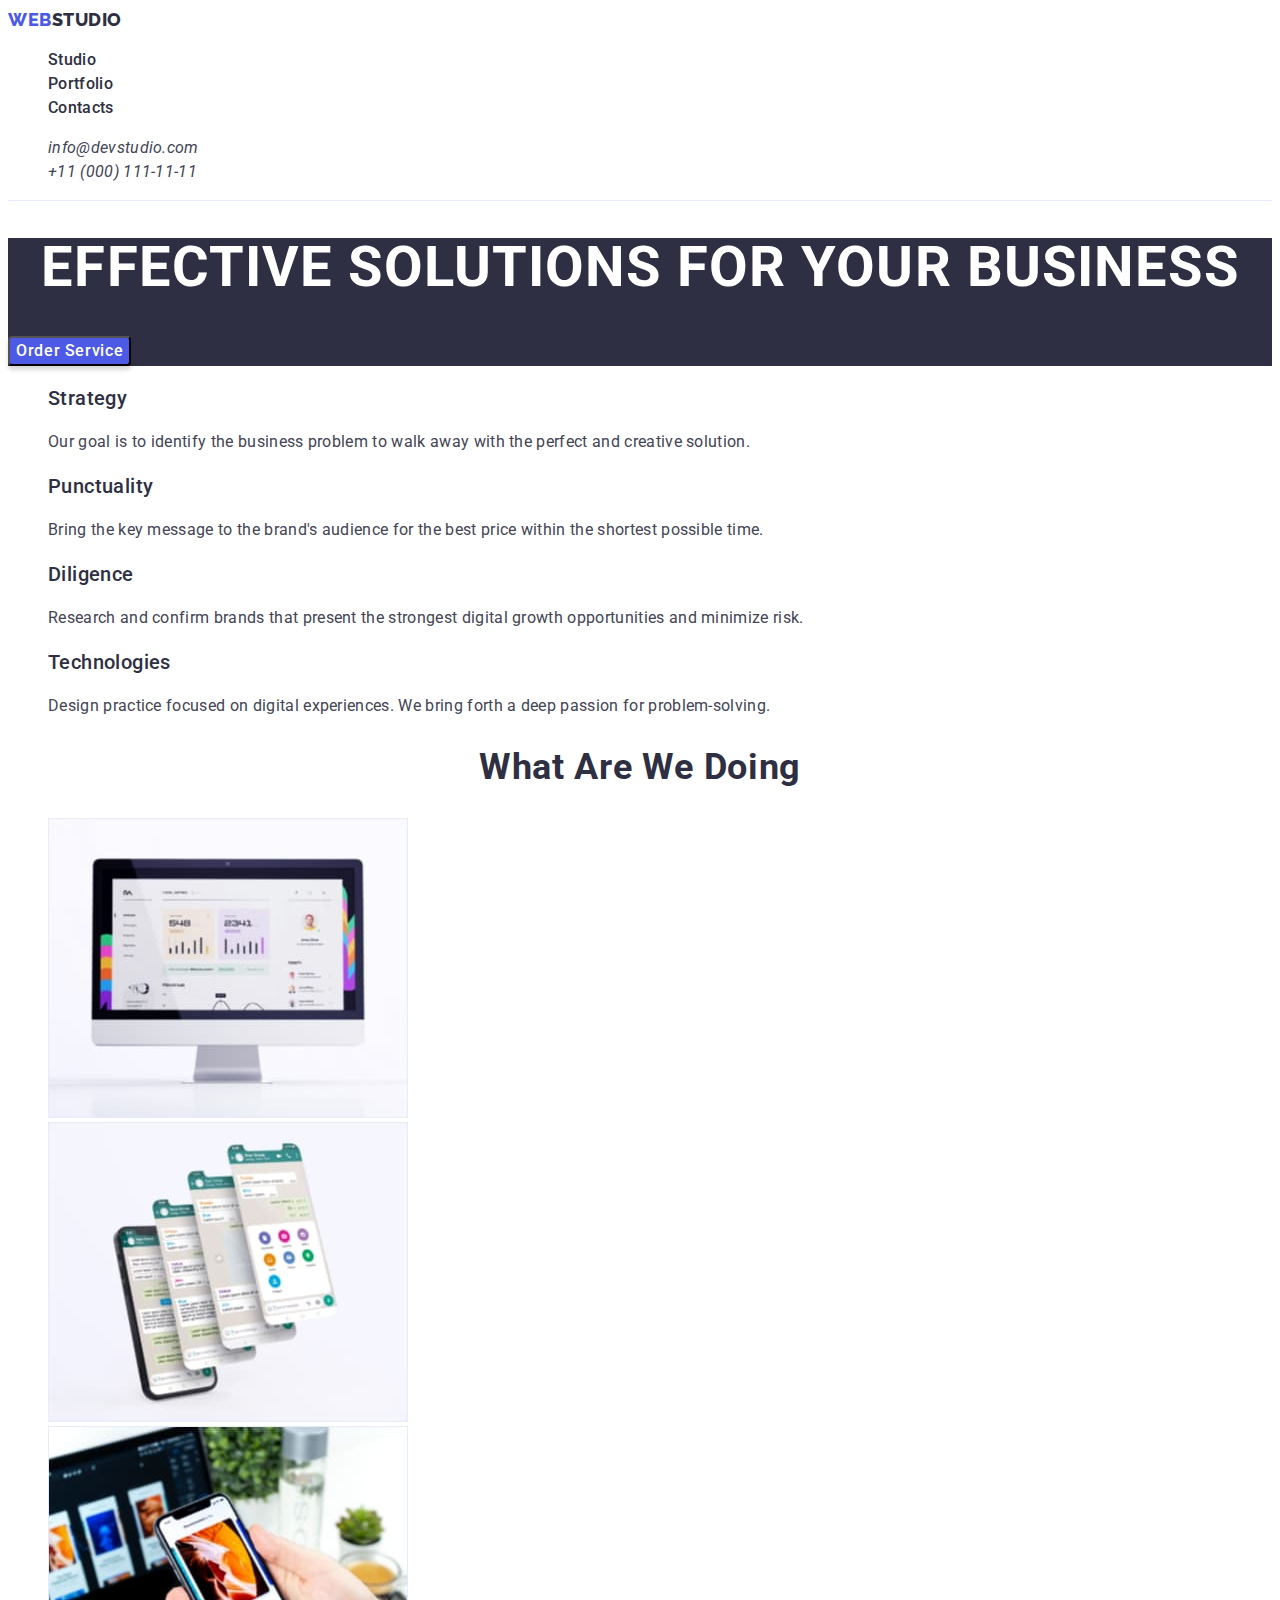
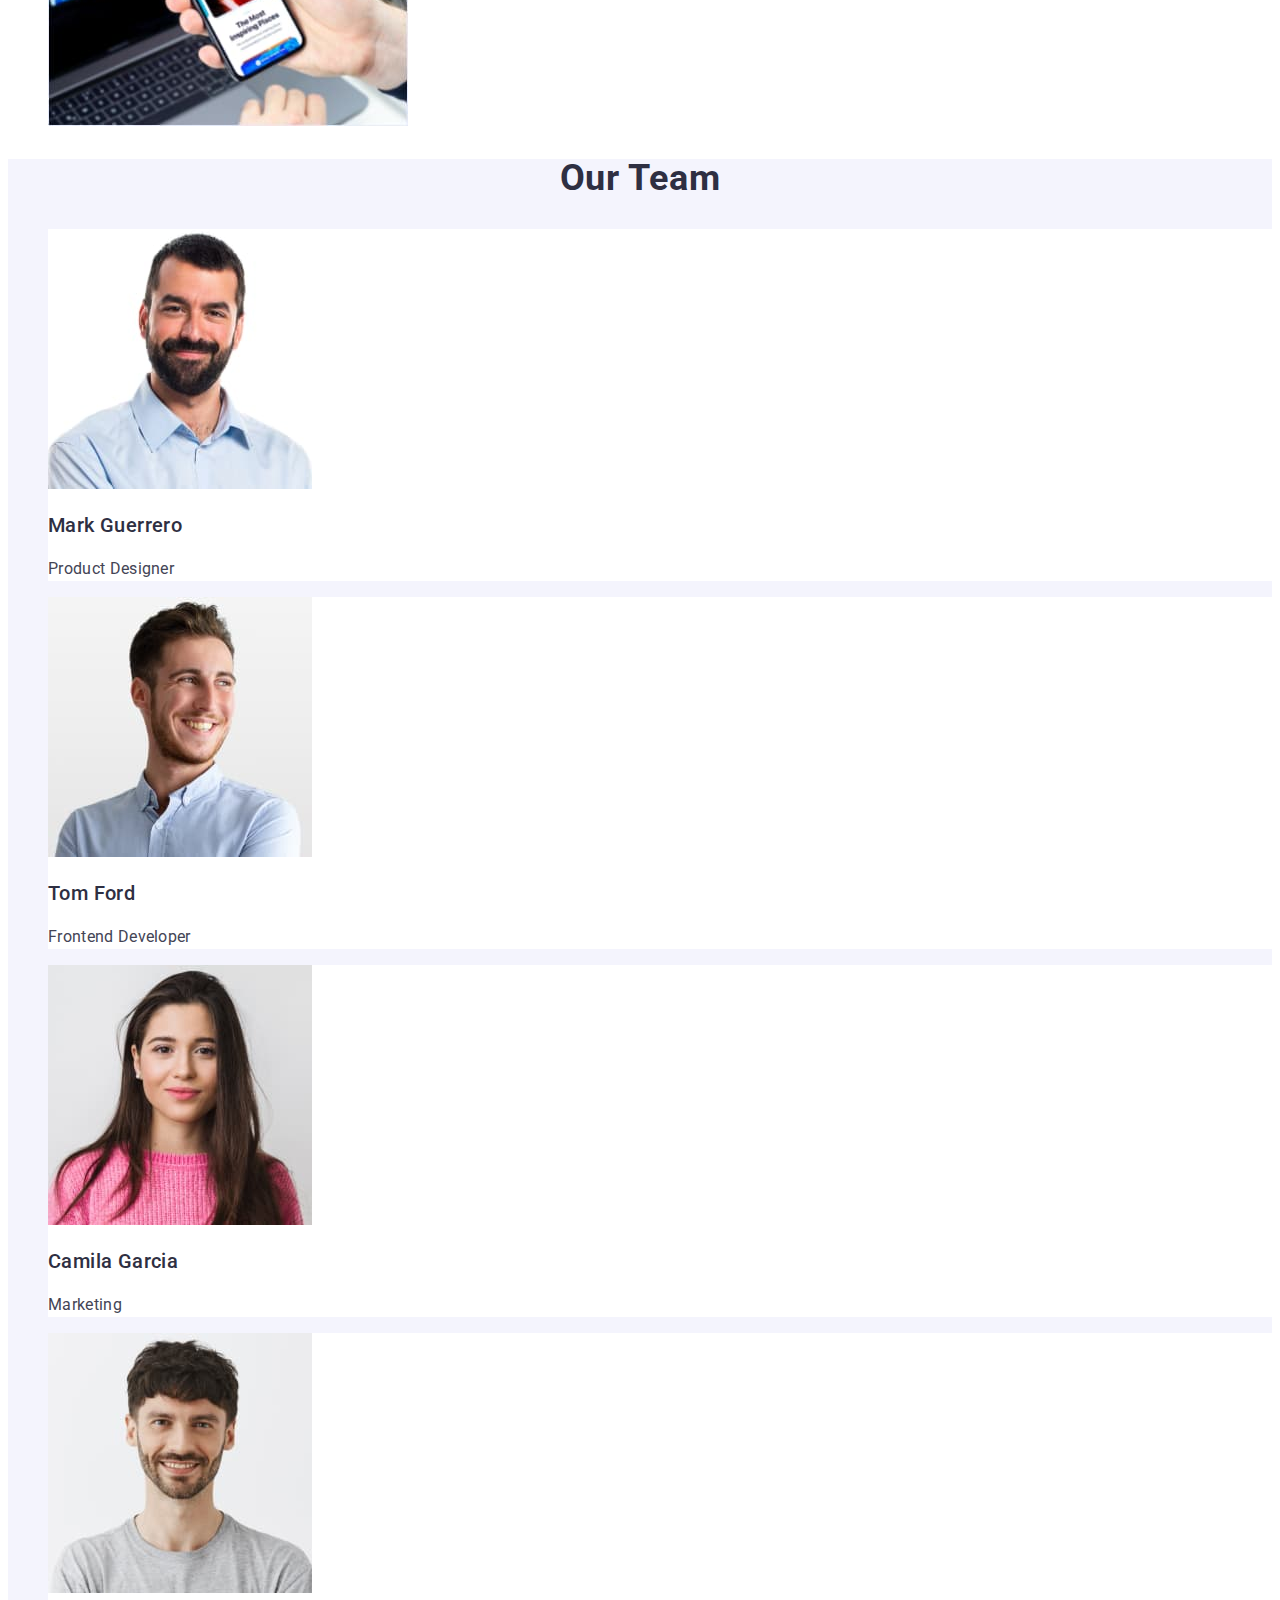
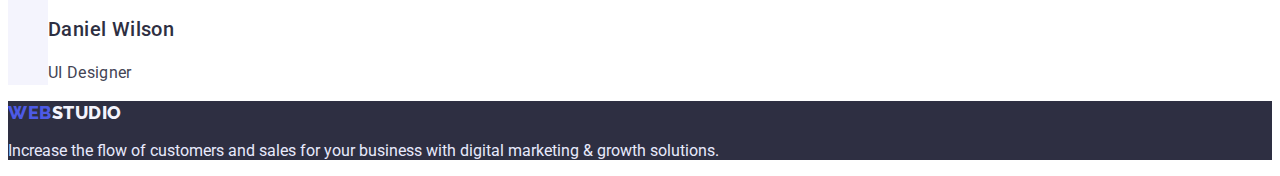
<file: index.html>
<!DOCTYPE html>
<html lang="en">
  <head>
    <meta charset="UTF-8" />
    <meta http-equiv="X-UA-Compatible" content="IE=edge" />
    <meta name="viewport" content="width=device-width, initial-scale=1.0" />
    <title>WebStudio</title>
    <link rel="preconnect" href="https://fonts.googleapis.com" />
    <link rel="preconnect" href="https://fonts.gstatic.com" crossorigin />
    <link
      href="https://fonts.googleapis.com/css2?family=Raleway:wght@800&family=Roboto:wght@400;500;700;900&display=swap"
      rel="stylesheet"
    />
    <link rel="stylesheet" href="./css/styles.css" />
  </head>
  <body>
    <header class="header-view">
      <nav>
        <a href="./index.html" class="logo-header">WEB<span>STUDIO</span></a>
        <ul>
          <li><a class="header-links" href="">Studio</a></li>
          <li><a class="header-links" href="./portfolio.html">Portfolio</a></li>
          <li><a class="header-links" href="">Contacts</a></li>
        </ul>
      </nav>
      <address>
        <ul>
          <li>
            <a class="header-contacts" href="mailto:info@devstudio.com"
              >info@devstudio.com</a
            >
          </li>
          <li>
            <a class="header-contacts" href="tel:+110001111111"
              >+11 (000) 111-11-11</a
            >
          </li>
        </ul>
      </address>
    </header>
    <main>
      <section class="hero-section">
        <h1 class="hero-title">Effective Solutions for Your Business</h1>
        <button class="hero-button" type="button">Order Service</button>
      </section>
      <section>
        <h2></h2>
        <ul>
          <li>
            <h3 class="head-three">Strategy</h3>
            <p class="description">
              Our goal is to identify the business problem to walk away with the
              perfect and creative solution.
            </p>
          </li>
          <li>
            <h3 class="head-three">Punctuality</h3>
            <p class="description">
              Bring the key message to the brand's audience for the best price
              within the shortest possible time.
            </p>
          </li>
          <li>
            <h3 class="head-three">Diligence</h3>
            <p class="description">
              Research and confirm brands that present the strongest digital
              growth opportunities and minimize risk.
            </p>
          </li>
          <li>
            <h3 class="head-three">Technologies</h3>
            <p class="description">
              Design practice focused on digital experiences. We bring forth a
              deep passion for problem-solving.
            </p>
          </li>
        </ul>
      </section>
      <section>
        <h2 class="head-two">What are we doing</h2>
        <ul>
          <li class="presentation">
            <img src="./images/display.jpg" alt="display" width="360" />
          </li>
          <li class="presentation">
            <img
              src="./images/screens.jpg"
              alt="screens from phone"
              width="360"
            />
          </li>
          <li class="presentation">
            <img
              src="./images/screen-in-hand.jpg"
              alt="phone in hand"
              width="360"
            />
          </li>
        </ul>
      </section>
      <section class="our-team">
        <h2 class="head-two">Our Team</h2>
        <ul>
          <li class="command-members">
            <img src="./images/mark.jpg" alt="Mark" width="264" />
            <h3 class="head-three">Mark Guerrero</h3>
            <p class="description">Product Designer</p>
          </li>
          <li class="command-members">
            <img src="./images/tom.jpg" alt="Tom" width="264" />
            <h3 class="head-three">Tom Ford</h3>
            <p class="description">Frontend Developer</p>
          </li>
          <li class="command-members">
            <img src="./images/camila.jpg" alt="Camila" width="264" />
            <h3 class="head-three">Camila Garcia</h3>
            <p class="description">Marketing</p>
          </li>
          <li class="command-members">
            <img src="./images/daniel.jpg" alt="Daniel" width="264" />
            <h3 class="head-three">Daniel Wilson</h3>
            <p class="description">UI Designer</p>
          </li>
        </ul>
      </section>
    </main>
    <footer class="footer-background">
      <a href="./index.html" class="logo-footer">WEB<span>STUDIO</span></a>
      <p class="footer-description">
        Increase the flow of customers and sales for your business with digital
        marketing & growth solutions.
      </p>
    </footer>
  </body>
</html>
</file>
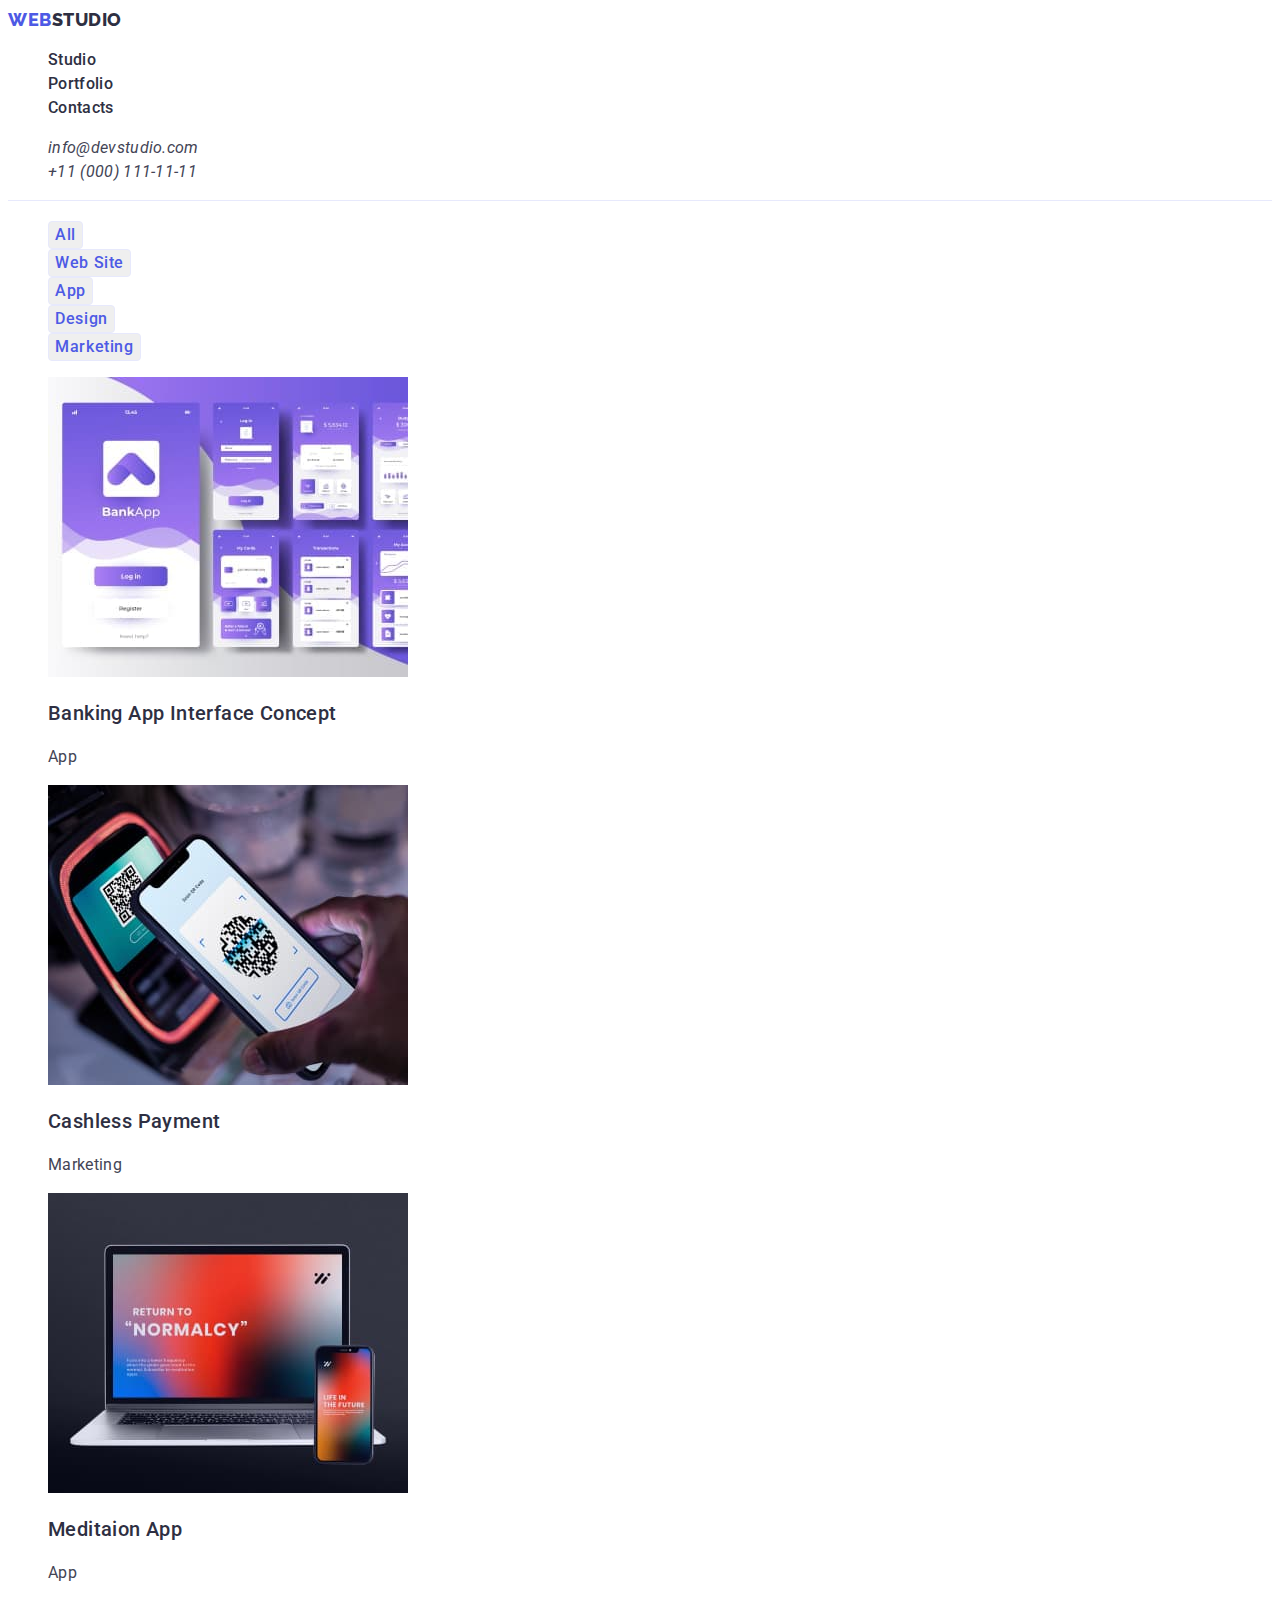
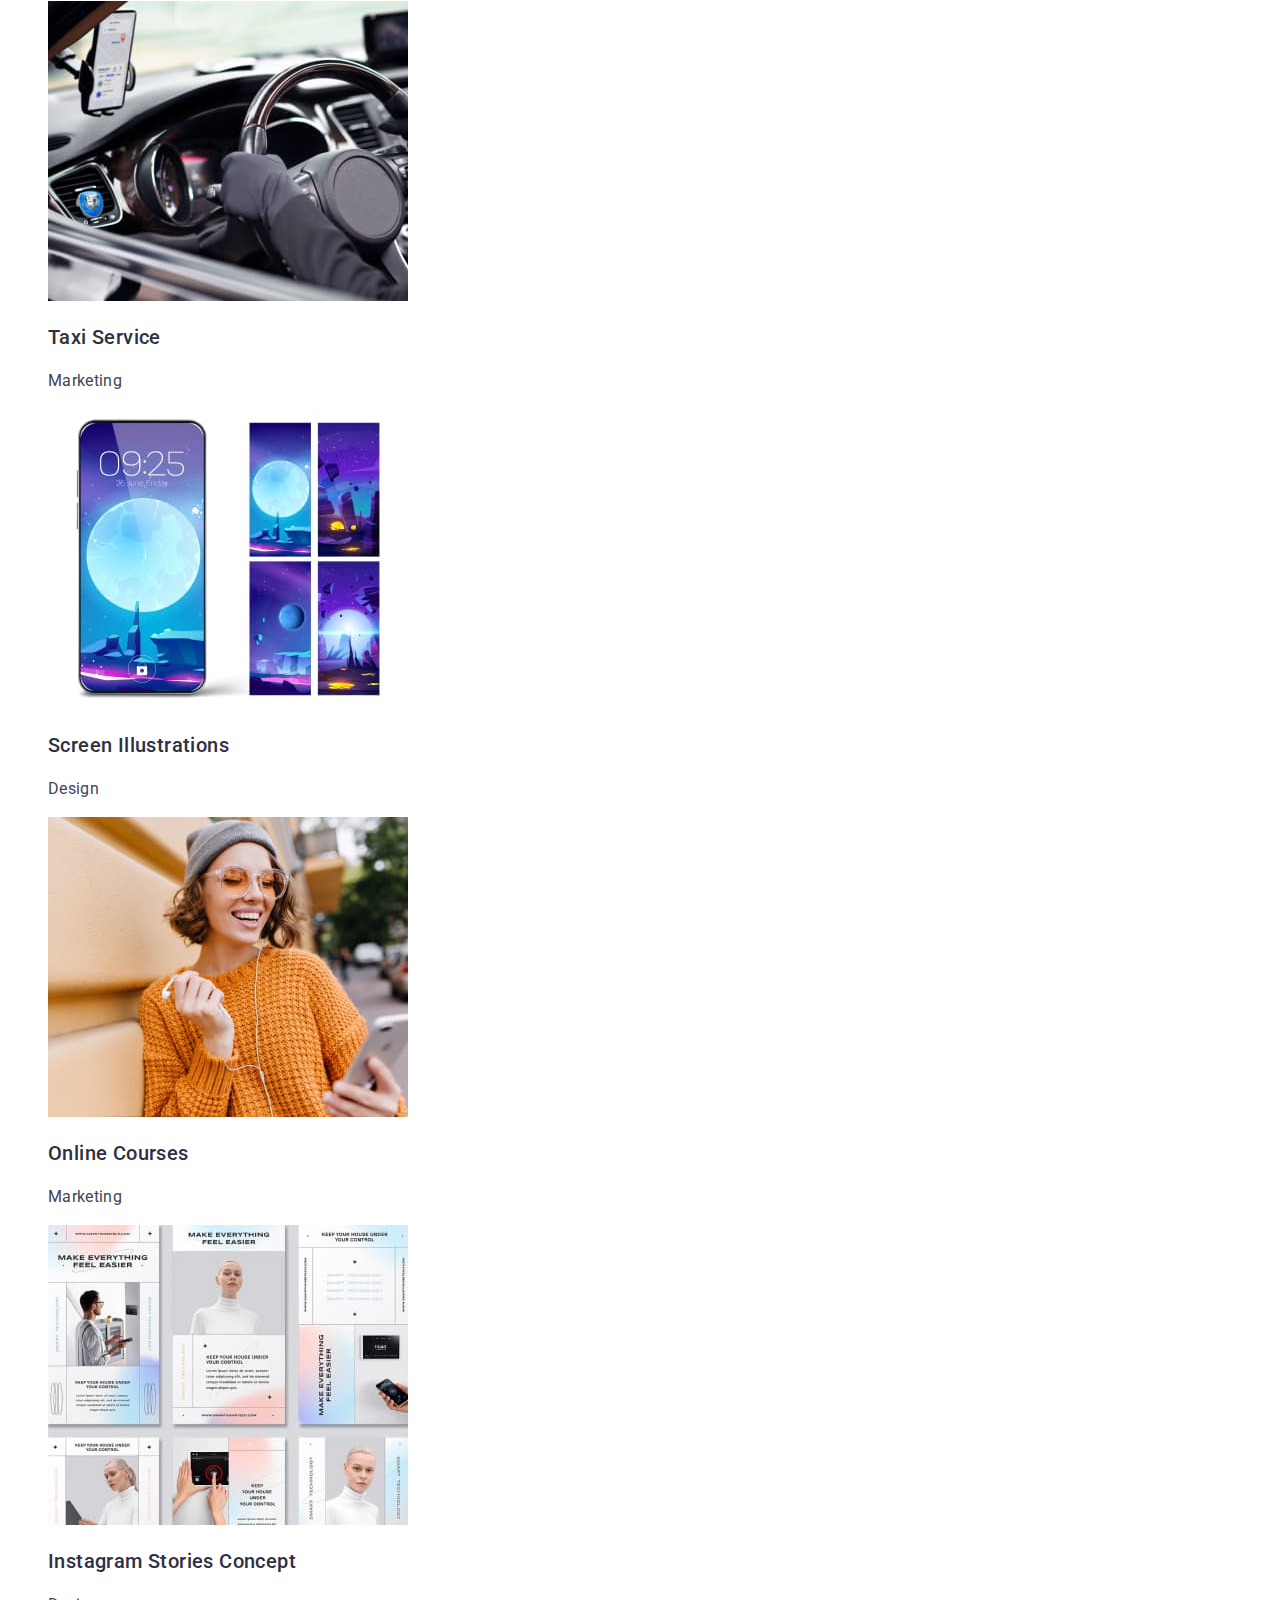
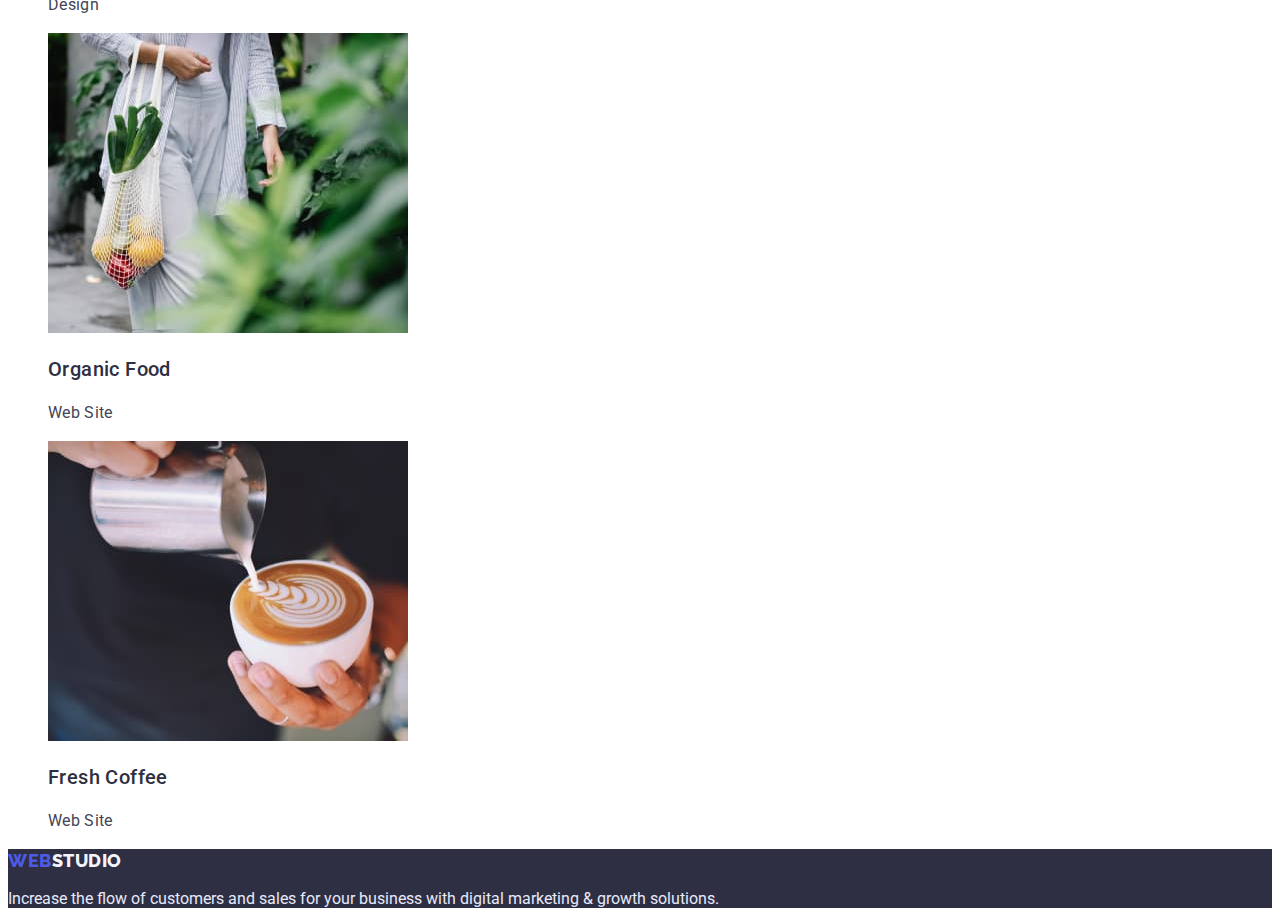
<file: portfolio.html>
<!DOCTYPE html>
<html lang="en">
  <head>
    <meta charset="UTF-8" />
    <meta http-equiv="X-UA-Compatible" content="IE=edge" />
    <meta name="viewport" content="width=device-width, initial-scale=1.0" />
    <title>Portfolio</title>
    <link rel="preconnect" href="https://fonts.googleapis.com" />
    <link rel="preconnect" href="https://fonts.gstatic.com" crossorigin />
    <link
      href="https://fonts.googleapis.com/css2?family=Raleway:wght@800&family=Roboto:wght@400;500;700;900&display=swap"
      rel="stylesheet"
    />
    <link rel="stylesheet" href="./css/styles.css" />
  </head>
  <body>
    <header class="header-view">
      <nav>
        <a href="./index.html" class="logo-header">WEB<span>STUDIO</span></a>
        <ul>
          <li><a class="header-links" href="">Studio</a></li>
          <li><a class="header-links" href="">Portfolio</a></li>
          <li><a class="header-links" href="">Contacts</a></li>
        </ul>
      </nav>
      <address>
        <ul>
          <li>
            <a class="header-contacts" href="mailto:info@devstudio.com"
              >info@devstudio.com</a
            >
          </li>
          <li>
            <a class="header-contacts" href="tel:+110001111111"
              >+11 (000) 111-11-11</a
            >
          </li>
        </ul>
      </address>
    </header>
    <main>
      <section>
        <h2></h2>
        <ul>
          <li><button class="works" type="button">All</button></li>
          <li><button class="works" type="button">Web Site</button></li>
          <li><button class="works" type="button">App</button></li>
          <li><button class="works" type="button">Design</button></li>
          <li><button class="works" type="button">Marketing</button></li>
        </ul>
        <ul>
          <li class="portfolio-present">
            <img
              src="./images/banking-app.jpg"
              alt="banking-app"
              width="360"
              height="300"
            />
            <h3 class="head-three">Banking App Interface Concept</h3>
            <p class="description">App</p>
          </li>
          <li class="portfolio-present">
            <img
              src="./images/cashless-payment.jpg"
              alt="cashless-payment"
              width="360"
              height="300"
            />
            <h3 class="head-three">Cashless Payment</h3>
            <p class="description">Marketing</p>
          </li>
          <li class="portfolio-present">
            <img
              src="./images/meditation-app.jpg"
              alt="meditation-app"
              width="360"
              height="300"
            />
            <h3 class="head-three">Meditaion App</h3>
            <p class="description">App</p>
          </li>
          <li class="portfolio-present">
            <img
              src="./images/taxi-services.jpg"
              alt="taxi-services"
              width="360"
              height="300"
            />
            <h3 class="head-three">Taxi Service</h3>
            <p class="description">Marketing</p>
          </li>
          <li class="portfolio-present">
            <img
              src="./images/screen-illusion.jpg"
              alt="screen-illustration"
              width="360"
              height="300"
            />
            <h3 class="head-three">Screen Illustrations</h3>
            <p class="description">Design</p>
          </li>
          <li class="portfolio-present">
            <img
              src="./images/online-cources.jpg"
              alt="online-cources"
              width="360"
              height="300"
            />
            <h3 class="head-three">Online Courses</h3>
            <p class="description">Marketing</p>
          </li>
          <li class="portfolio-present">
            <img
              src="./images/instagram-concept.jpg"
              alt="instagram-concept"
              width="360"
              height="300"
            />
            <h3 class="head-three">Instagram Stories Concept</h3>
            <p class="description">Design</p>
          </li>
          <li class="portfolio-present">
            <img
              src="./images/organic-food.jpg"
              alt="organic-food"
              width="360"
              height="300"
            />
            <h3 class="head-three">Organic Food</h3>
            <p class="description">Web Site</p>
          </li>
          <li class="portfolio-present">
            <img
              src="./images/fresh-coffee.jpg"
              alt="fresh-coffee"
              width="360"
              height="300"
            />
            <h3 class="head-three">Fresh Coffee</h3>
            <p class="description">Web Site</p>
          </li>
        </ul>
      </section>
    </main>
    <footer class="footer-background">
      <a href="./index.html" class="logo-footer">WEB<span>STUDIO</span></a>
      <p class="footer-description">
        Increase the flow of customers and sales for your business with digital
        marketing & growth solutions.
      </p>
    </footer>
  </body>
</html>
</file>
<file: css/styles.css>
body {
    font-family: "Roboto", sans-serif;
    color: #2E2F42;
}

:root {
    --background-color: #FFFFFF;
    --main-color: #404BBF;
    --logo-button-color: #4D5AE5;
    --border-color: #E7E9FC;
    --dark-theme-color: #2E2F42;
    --paragraph-color: #434455; 
    --hover-button-color: #ffffff;
    --ourteam-background-color: #F4F4FD;
}

ul {
    list-style-type: none;
}

.header-view {
    background-color: var(--background-color);
    border-bottom: 1px solid var(--border-color);
}

.logo-header {
    color: var(--logo-button-color);
    text-decoration: none;
    font-family: 'Raleway', sans-serif;
    font-weight: 800;
    font-size: 18px;
    line-height: 1.33;
    letter-spacing: 0.03em;
}
.logo-header span {
    color: var(--dark-theme-color);
}

.logo-footer {
    color: var(--logo-button-color);
    text-decoration: none;
    font-family: 'Raleway', sans-serif;
    font-weight: 800;
    font-size: 18px;
    line-height: 1.33;
    letter-spacing: 0.03em;
}

.logo-footer span {
    color: var(--ourteam-background-color);
    font-family: 'Raleway', sans-serif;
}

.header-links {
    color: var(--dark-theme-color);
    text-decoration: none;
    font-weight: 500;
    line-height: 1.5;
    letter-spacing: 0.02em;
}

.header-links:hover,
.header-links:focus {
    color: var(--main-color);
}

.header-contacts {
    color: var(--paragraph-color);
    text-decoration: none;
    line-height: 1.5;
    letter-spacing: 0.02em;
}

.header-contacts:hover,
.header-contacts:focus {
    color: var(--main-color);
}

.hero-section {
    background-color: var(--dark-theme-color);
    text-transform: uppercase;
}

.hero-title {
    font-size: 56px;
    line-height: 1.07;
    text-align: center;
    letter-spacing: 0.02em;
    color: var(--hover-button-color);
}

.hero-button {
    font-family: "Roboto", sans-serif;
    cursor: pointer;
    font-size: 16px;
    line-height: 1.5;
    letter-spacing: 0.04em;
    font-weight: 500;
    color: var(--hover-button-color);
    background: var(--logo-button-color);
    box-shadow: 0px 4px 4px rgba(0, 0, 0, 0.15);
    border-radius: 4px;
}

.hero-button:hover,
.hero-button:focus {
    color: var(--hover-button-color);
    background-color: var(--main-color);
}

.head-three {
    font-weight: 500;
    font-size: 20px;
    line-height: 1.2;
    letter-spacing: 0.02em;
}

.head-two {
    font-size: 36px;
    line-height: 1.11;
    text-align: center;
    letter-spacing: 0.02em;
    text-transform: capitalize;
}

.description {
    line-height: 1.5;
    letter-spacing: 0.02em;
    color: var(--paragraph-color);
    ;
}

.our-team {
    background-color: var(--ourteam-background-color);
}

.command-members {
        background-color: var(--background-color);
}

.works {
    font-family: "Roboto", sans-serif;
    font-size: 16px;
    line-height: 1.5;
    font-weight: 500;
    letter-spacing: 0.04em;
    color: var(--logo-button-color);
    border: 1px solid var(--border-color);
    border-radius: 4px;
    cursor: pointer;

}

.works:hover, .works:focus {
    background-color: var(--main-color);
    color: var(--hover-button-color);
}


.footer-background {
    background-color: var(--dark-theme-color);
}

.footer-description {
    color: var(--border-color);
}
</file>
